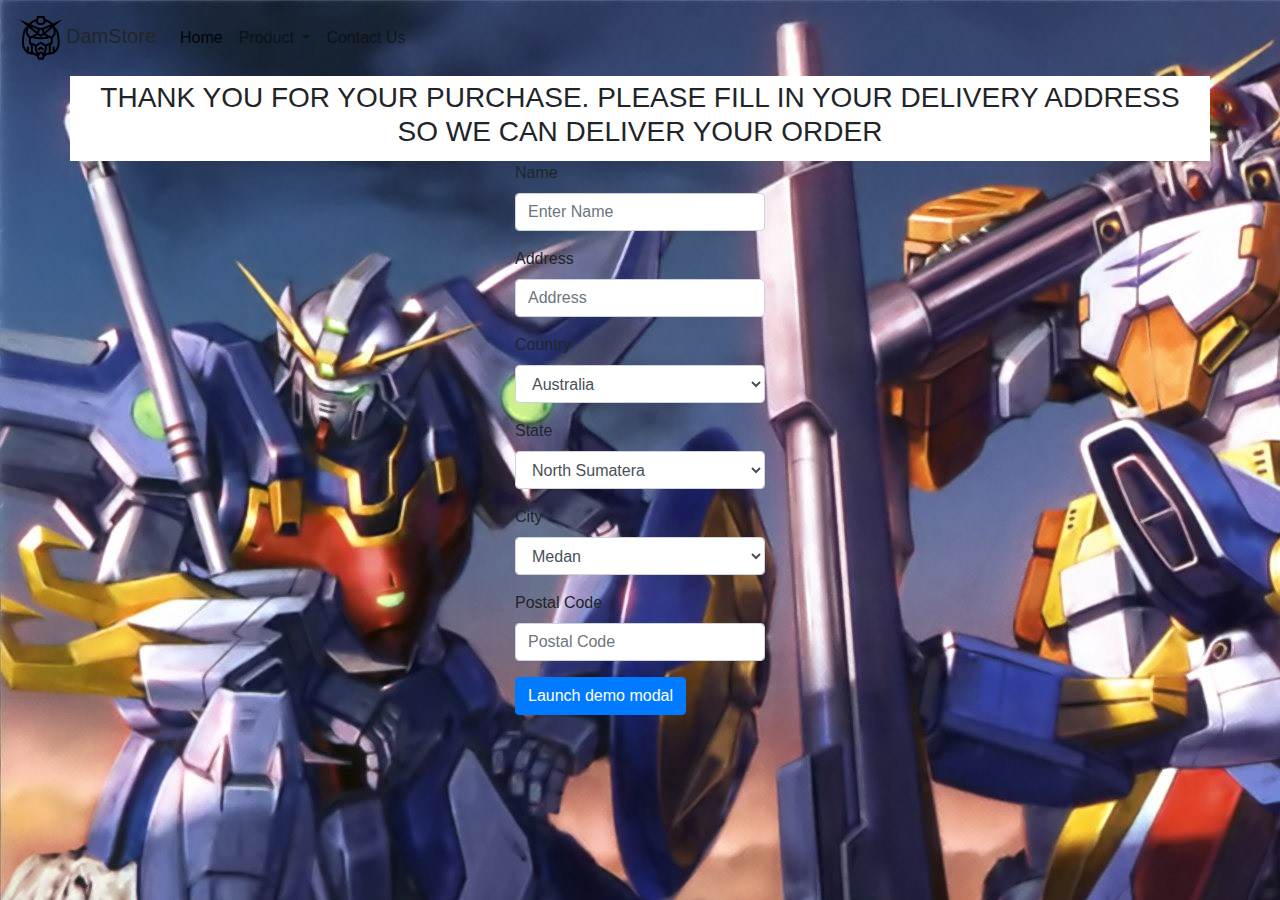
<file: delivery.html>
<!doctype html>
<html lang="en">

<head>
    <!-- Required meta tags -->
    <meta charset="utf-8">
    <meta name="viewport" content="width=device-width, initial-scale=1, shrink-to-fit=no">

    <!-- Bootstrap CSS -->
    <link rel="stylesheet" href="https://maxcdn.bootstrapcdn.com/bootstrap/4.0.0/css/bootstrap.min.css"
        integrity="sha384-Gn5384xqQ1aoWXA+058RXPxPg6fy4IWvTNh0E263XmFcJlSAwiGgFAW/dAiS6JXm" crossorigin="anonymous">
    <link rel="stylesheet" href="delivery.css">
    <title>The Best Gundam Store in Town!</title>
</head>

<body>
    <!--Navigation-->
    <nav class="navbar navbar-expand-lg navbar-light ">
        <a class="navbar-brand"><img src=img/gundam.png height="50">DamStore</a>
        <div class="collapse navbar-collapse" id="navbarSupportedContent">
            <ul class="navbar-nav mr-auto">
                <li class="nav-item active">
                    <a class="nav-link active" text-color="white" href="index.html">Home <span
                            class="sr-only">(current)</span></a>
                </li>
                <li class="nav-item dropdown">
                    <a class="nav-link dropdown-toggle" href="#" id="navbarDropdown" role="button"
                        data-toggle="dropdown" aria-haspopup="true" aria-expanded="false">
                        Product
                    </a>
                    <div class="dropdown-menu" aria-labelledby="navbarDropdown">
                        <a class="dropdown-item" href="#">PG Grade</a>
                        <div class="dropdown-divider"></div>
                        <a class="dropdown-item" href="#">RG Grade</a>
                        <div class="dropdown-divider"></div>
                        <a class="dropdown-item" href="#">MG Grade</a>
                        <div class="dropdown-divider"></div>
                        <a class="dropdown-item" href="#">HG Grade</a>
                        <div class="dropdown-divider"></div>
                        <a class="dropdown-item" href="#">SD Grade</a>
                    </div>
                </li>
                <li class="nav-item">
                    <a class="nav-link" href="#">Contact Us</a>
                </li>
            </ul>
        </div>
    </nav>
    <!--Navigation-->
    <!--Body-->
    <div class="container">
        <h3>THANK YOU FOR YOUR PURCHASE. PLEASE FILL IN YOUR DELIVERY ADDRESS SO WE CAN DELIVER YOUR ORDER</h3>
    </div>
    <!--Form-->
    <div class="section">
        <form method="POST" action="https://formspree.io/alvianong94@gmail.com">
            <div class="form-group">
                <label for="fullname">Name</label>
                <input name="name" type="text" class="form-control" id="your-name" placeholder="Enter Name">
            </div>
            <div class="form-group">
                <label for="fulladdress">Address</label>
                <input name="address" type="text" class="form-control" id="fulladdress" placeholder="Address">
            </div>
            <div class="form-group">
                <label for="country">Country</label>
                <select class="form-control" id="country" name="Country">
                    <option>Australia</option>
                    <option>Indonesia</option>
                    <option>Singapore</option>
                    <option>Malaysia</option>
                    <option>United Kingdom</option>
                </select>
            </div>
            <div class="form-group">
                <label for="State">State</label>
                <select class="form-control" id="state" name="State">
                    <option>North Sumatera</option>
                    <option>West Sumatera</option>
                    <option>East Java</option>
                    <option>West Java</option>
                    <option>Central Java</option>
                </select>
            </div>
            <div class="form-group">
                <label for="City">City</label>
                <select class="form-control" id="city" name="City">
                    <option>Medan</option>
                    <option>Padang</option>
                    <option>Surabaya</option>
                    <option>Bandung</option>
                    <option>Semarang</option>
                </select>
            </div>
            <div class="form-group">
                <label for="postalcode">Postal Code</label>
                <input name="Postal-Code" type="text" class="form-control" id="postal-code" placeholder="Postal Code">
            </div>
            <!-- Button trigger modal -->

            <button type="button" class="btn btn-primary" data-toggle="modal" data-target="#exampleModalLong">
                Launch demo modal
            </button>
            <!-- Modal -->
            <div class="modal fade" id="exampleModalLong" tabindex="-1" role="dialog"
                aria-labelledby="exampleModalLongTitle" aria-hidden="true">
                <div class="modal-dialog" role="document">
                    <div class="modal-content">
                        <div class="modal-header">
                            <h5 class="modal-title" id="exampleModalLongTitle">Address Confirmation</h5>
                            <button type="button" class="close" data-dismiss="modal" aria-label="Close">
                                <span aria-hidden="true">&times;</span>
                            </button>
                        </div>
                        <div class="modal-body">
                            Are you sure your address is correct?
                        </div>
                        <div class="modal-footer">
                            <button type="button" class="btn btn-secondary" data-dismiss="modal">No</button>
                            <button type="submit" class="btn btn-primary">Yes</button>
                        </div>
                    </div>
                </div>
            </div>
        </form>
    </div>
    <!--Form-->
    <!--Body-->
    <!-- Optional JavaScript -->
    <!-- jQuery first, then Popper.js, then Bootstrap JS -->
    <script src="https://code.jquery.com/jquery-3.2.1.slim.min.js"
        integrity="sha384-KJ3o2DKtIkvYIK3UENzmM7KCkRr/rE9/Qpg6aAZGJwFDMVNA/GpGFF93hXpG5KkN"
        crossorigin="anonymous"></script>
    <script src="https://cdnjs.cloudflare.com/ajax/libs/popper.js/1.12.9/umd/popper.min.js"
        integrity="sha384-ApNbgh9B+Y1QKtv3Rn7W3mgPxhU9K/ScQsAP7hUibX39j7fakFPskvXusvfa0b4Q"
        crossorigin="anonymous"></script>
    <script src="https://maxcdn.bootstrapcdn.com/bootstrap/4.0.0/js/bootstrap.min.js"
        integrity="sha384-JZR6Spejh4U02d8jOt6vLEHfe/JQGiRRSQQxSfFWpi1MquVdAyjUar5+76PVCmYl"
        crossorigin="anonymous"></script>
</body>

</html>
</file>
<file: delivery.css>
body{
    background-image:url("img/background.jpg")
}
.container{
    border: 5px solid white;
    background-color:white;
  }
form{
    
    width:250px;
    margin:auto;
}
h3{
    text-align:center;
}
</file>
